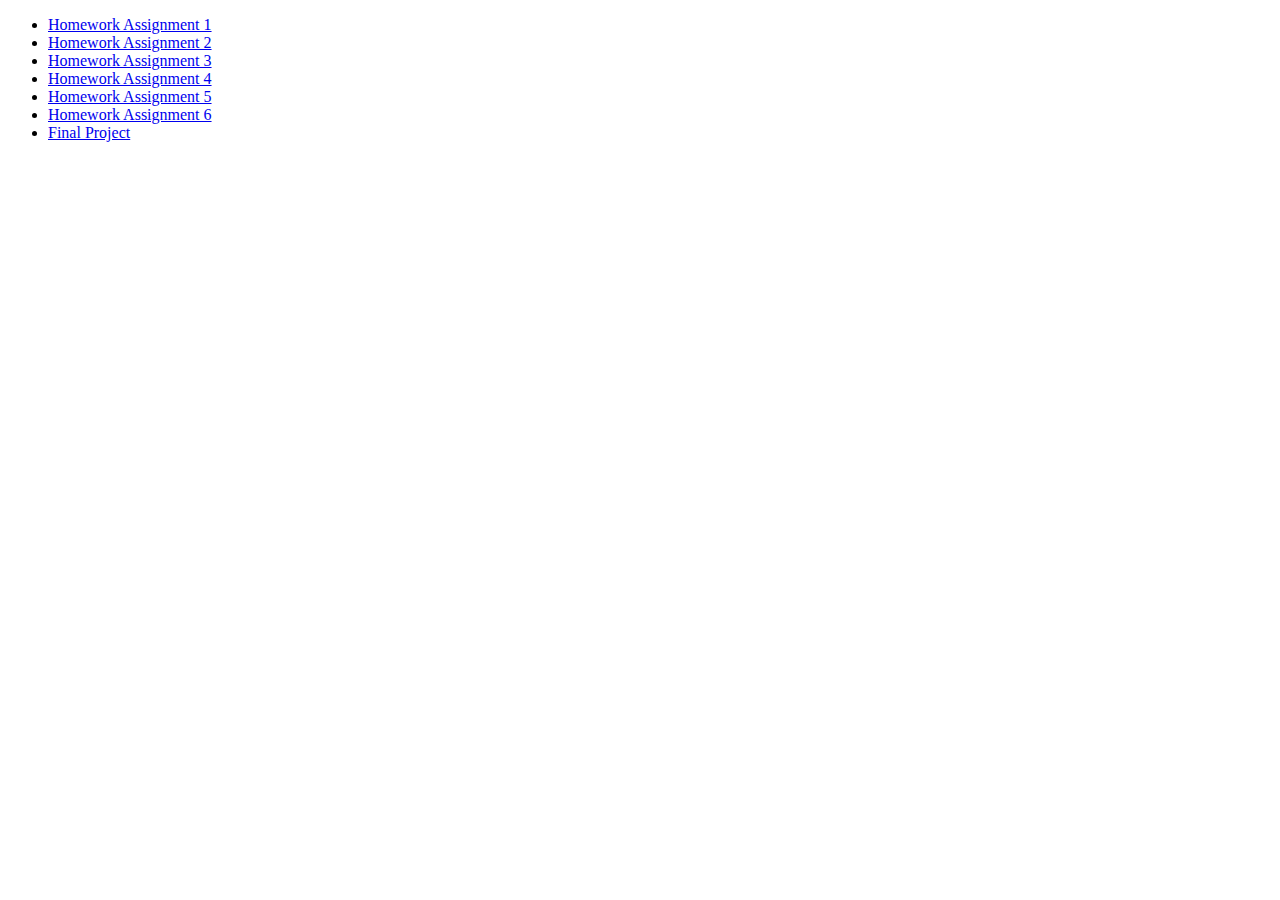
<file: index.html>
<!DOCTYPE html>
<html lang="en">
  <meta charset="UTF-8">
  <title>Page Title</title>
  
  <body>

    <ul>
      <li><a href="solution-hw1">Homework Assignment 1</a></li>
      <li><a href="solution-hw2">Homework Assignment 2</a></li>
      <li><a href="solution-hw3">Homework Assignment 3</a></li>
      <li><a href="solution-hw4">Homework Assignment 4</a></li>
      <li><a href="solution-hw5">Homework Assignment 5</a></li>
      <li><a href="solution-hw6">Homework Assignment 6</a></li>
      <li><a href="SpotifyD3js">Final Project</a></li>
    </ul>

  </body>
</html>
</file>
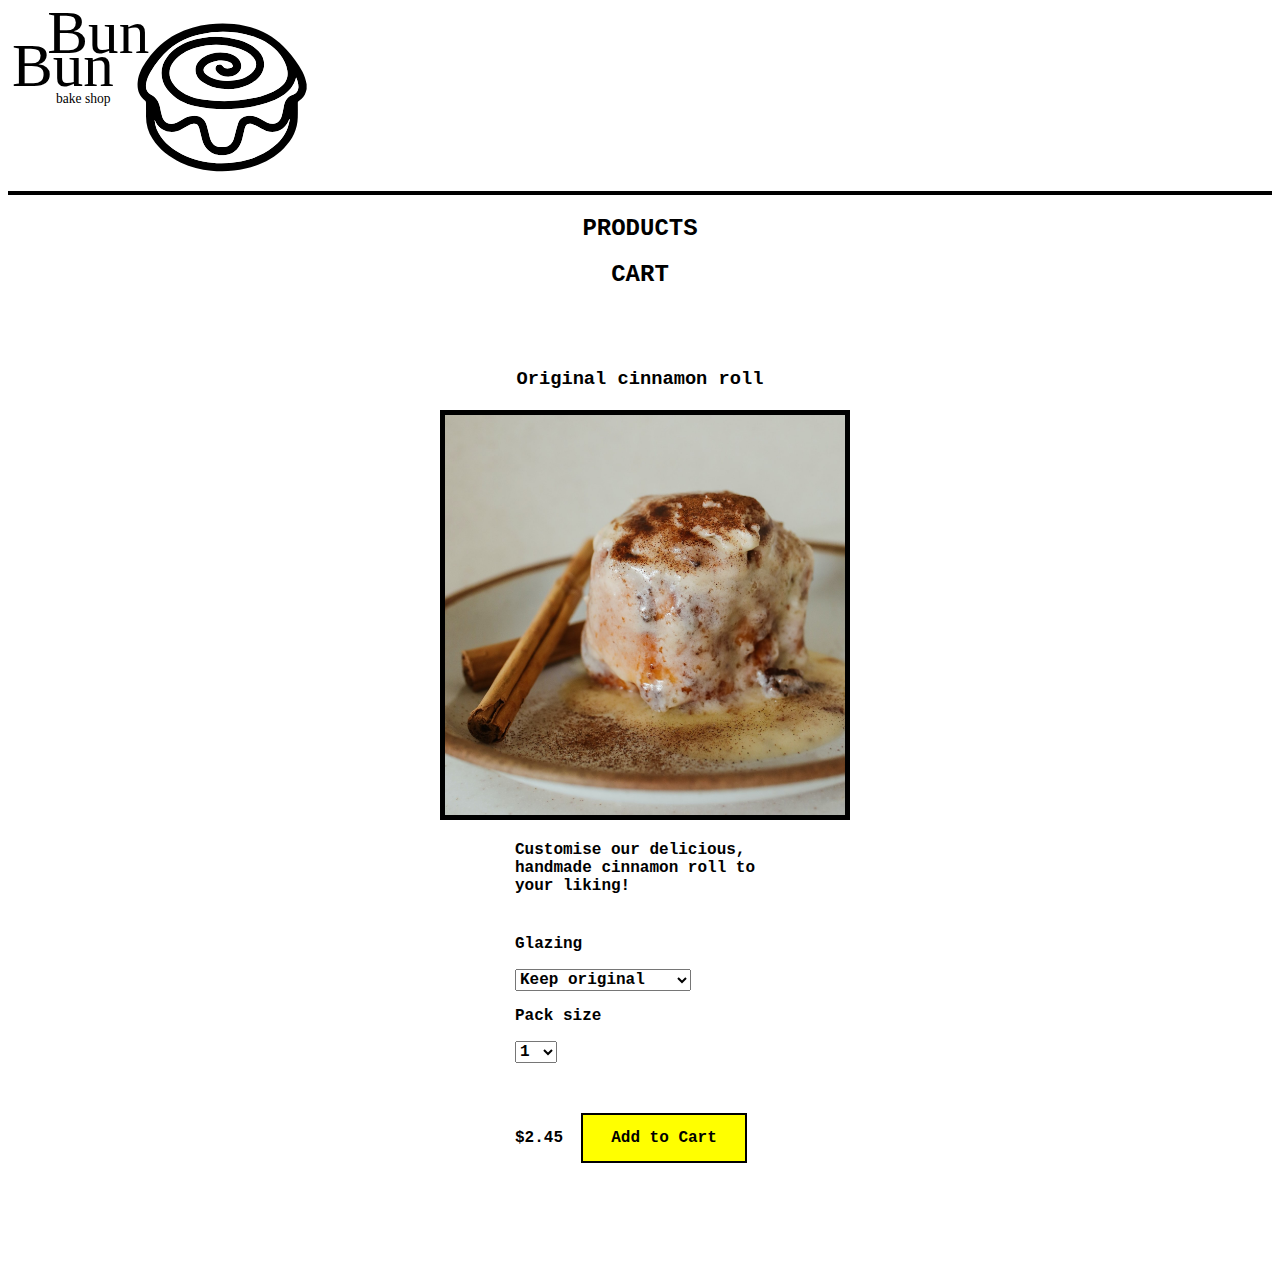
<file: solution-hw1/productdetail.html>
<!-- Product Detail Page -->
<!DOCTYPE html>
<html lang="en">
  <meta charset="UTF-8">
  <title>Page Title</title>
  <link rel="stylesheet" href="css/styles.css">
  
  <body>
    <div class="logo">
        <a href="./index.html">
          <img src="assets/logo/logo-01.svg" alt="Bun Bun bake shop logo" width="300px">
        </a>
    </div>
    <hr>
    
    <div class="shop-info">
      <h2><a href="./index.html">PRODUCTS</a></h2>
      <h2><a href="./cart.html">CART</a></h2>
    </div>

    <div class="header">
      <h3>Original cinnamon roll</h3>
    </div>

    <div class="detail-img">
        <img src="assets/products/original-cinnamon-roll.jpg" alt="original cinnamon roll" width="400px" border="5px">
    </div>

    <div class="detail-caption">
        <p>Customise our delicious,<br>handmade cinnamon roll to<br>your liking!</p>
    </div>

    <div class="select-choice">
        <p>Glazing</p>
        <div class="dropdown">
            <select>
              <option value="1">Keep original</option>
              <option value="2">Sugar milk</option>
              <option value="3">Vanilla milk</option>
              <option value="4">Double chocolate</option>
            </select>
        </div>

        <p>Pack size</p>
        <div class="dropdown">
            <select>
              <option value="1">1</option>
              <option value="2">3</option>
              <option value="3">6</option>
              <option value="4">12</option>
            </select>
        </div>
    </div>

    <div class="cart-detail">
      <div class="cart-elements">
        <p>$2.45</p>
        <a href="#" class="btn">Add to Cart</a>
      </div>
    </div>

  </body>
</html>
</file>
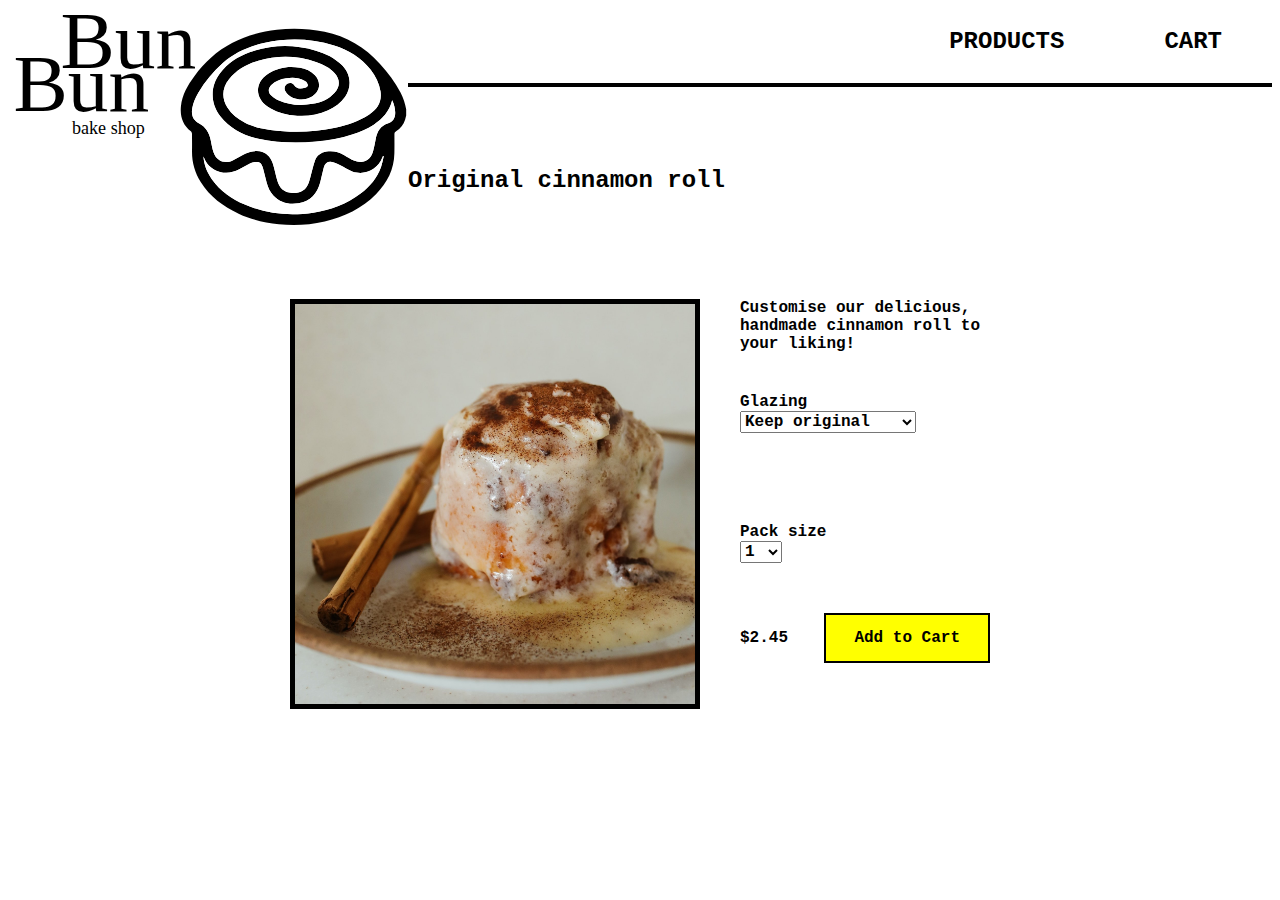
<file: solution-hw2/productdetail.html>
<!-- Product Detail Page -->
<!DOCTYPE html>
<html lang="en">
  <meta charset="UTF-8">
  <title>Page Title</title>
  <link rel="stylesheet" href="css/styles.css">
  
  <body>
    <div class="header-parent">
      <div class="header-child-left">
        <div class="logo">
          <a href="./index.html">
            <img src="assets/logo/logo-01.svg" alt="BunBun BakeShop logo" width="400px">
          </a>
        </div>
      </div>

      <div class="header-child-right">
        <div class="shop-info">
          <h2><a href="./index.html">PRODUCTS</a><a href="./cart.html">CART</a></h2>
        </div>

        <hr>

        <div class="header">
          <h3>Original cinnamon roll</h3>
        </div>

      </div>
    </div>

    <div class="detail-flex-parent">
      <div class="detail-flex-left">
        <div class="detail-img">
          <img src="assets/products/original-cinnamon-roll.jpg" alt="original cinnamon roll" width="400px" border="5px">
        </div>
      </div>
      
      <div class="detail-flex-right">
        <div class="detail-caption">
          <p>Customise our delicious,<br>handmade cinnamon roll to<br>your liking!</p>
        </div>


        <div class="select-glazing">
          <p>Glazing</p>
          <div class="dropdown">
              <select>
                <option value="1">Keep original</option>
                <option value="2">Sugar milk</option>
                <option value="3">Vanilla milk</option>
                <option value="4">Double chocolate</option>
              </select>
          </div>
        </div>

        <div class="select-packsize">
          <p>Pack size</p>
          <div class="dropdown">
              <select>
                <option value="1">1</option>
                <option value="2">3</option>
                <option value="3">6</option>
                <option value="4">12</option>
              </select>
          </div>
        </div>
          
  
        <div class="cart-detail">
          <div class="cart-price">
            <p>$2.45</p>
          </div>
          <div class="cart-btn">
            <a href="#" class="btn">Add to Cart</a>
          </div>
        </div>
      </div>
    </div>
    
 

  </body>
</html>
</file>
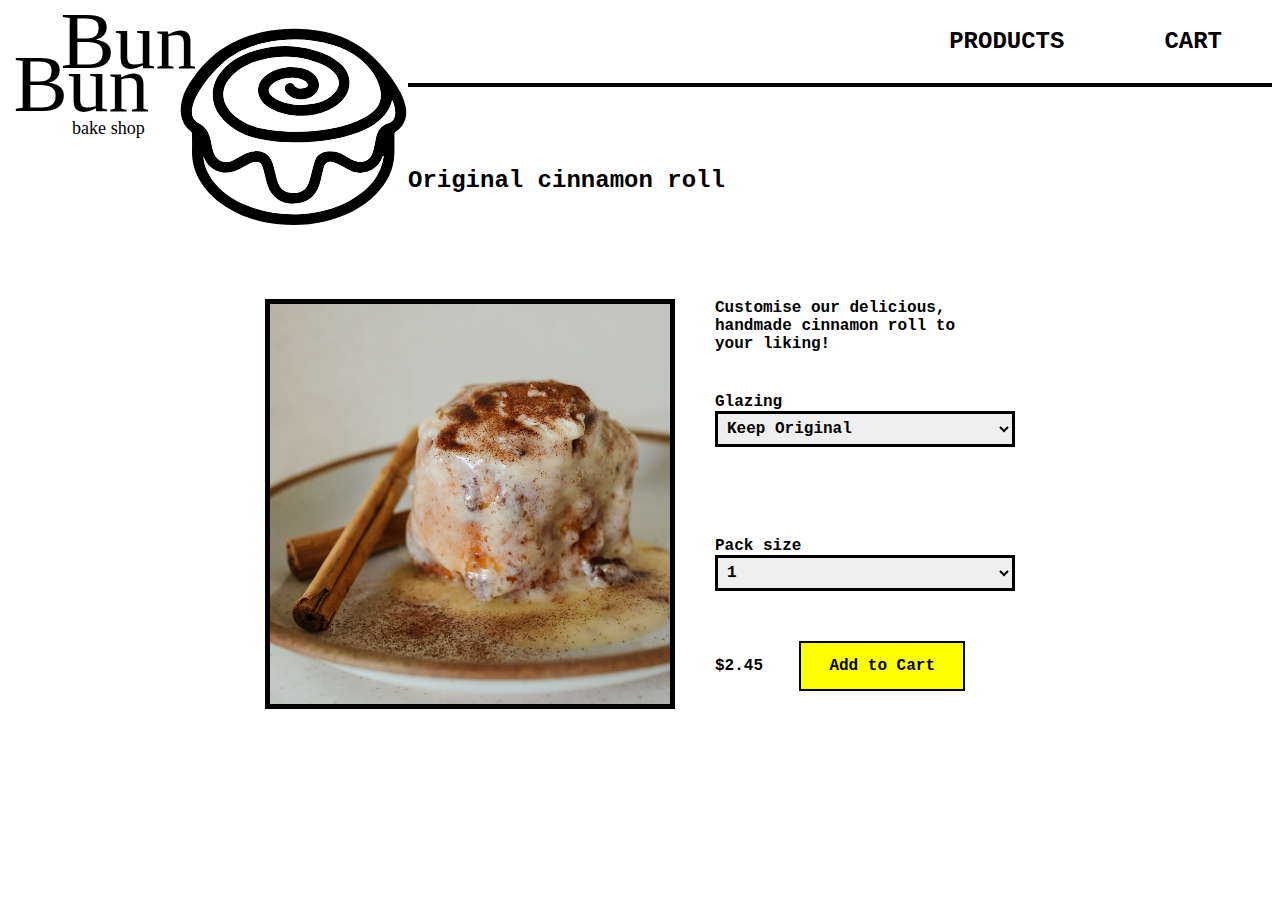
<file: solution-hw3/productdetail.html>
<!-- Product Detail Page -->
<!DOCTYPE html>
<html lang="en">
  <meta charset="UTF-8">
  <title>Page Title</title>
  <link rel="stylesheet" href="css/styles.css">
  <script src="js/app.js" defer></script> 
  
  <body>
    <div class="header-parent">
      <div class="header-child-left">
        <div class="logo">
          <a href="./index.html">
            <img src="assets/logo/logo-01.svg" alt="BunBun BakeShop logo" width="400px">
          </a>
        </div>
      </div>

      <div class="header-child-right">
        <div class="shop-info">
          <h2><a href="./index.html">PRODUCTS</a><a href="./cart.html">CART</a></h2>
        </div>

        <hr>

        <div class="header">
          <h3>Original cinnamon roll</h3>
        </div>

      </div>
    </div>

    <div class="detail-flex-parent">
      <div class="detail-flex-left">
        <div class="detail-img">
          <img src="assets/products/original-cinnamon-roll.jpg" alt="original cinnamon roll" width="400px" border="5px">
        </div>
      </div>
      
      <div class="detail-flex-right">
        <div class="detail-caption">
          <p>Customise our delicious,<br>handmade cinnamon roll to<br>your liking!</p>
        </div>


        <div class="select-glazing">
          <p>Glazing</p>
          <div class="dropdown">
              <select id="glazing-options"
                  onchange="totalChange(this)">
              </select>
          </div>
        </div>

        <div class="select-packsize">
          <p>Pack size</p>
          <div class="dropdown">
              <select id="pack-options"
                  onchange="totalChange(this)">
              </select>
          </div>
        </div>
          
  
        <div class="cart-detail">
          <div class="cart-price">
            <p>$2.45</p>
          </div>
          <div class="cart-btn">
            <a href="#" class="btn">Add to Cart</a>
          </div>
        </div>
      </div>
    </div>
    
 

  </body>
</html>
</file>
<file: solution-hw1/css/styles.css>
body {
    font-family: 'Courier New', Courier, monospace;
}

hr {
    border: none;
    height: 4px;
    background-color: black;
}

/* image hyperlinks formatting (no underlines, default purple colored outline etc) */
a img {
    outline : none;
}

/* general hyperlinks formatting (no underlines, default purple color etc) */
a, a:visited {
    text-decoration: none;
    color: black;
    outline : none;
}

/* general header hyperlinks formatting (no underlines, default purple color etc) */
h2 a {
    text-decoration: none;
    color: black;
}

h2 a:hover {
    background-color: yellow;
}

/* shop navigation info to products and cart pages */
.shop-info h2 {
    text-align: center;
}

/* header formatting for top/main caption of each page */
.header h3 {
    text-align: center;
    margin: 80px 0 20px 0;
}

/* grouped product image, name and price as a single product card on main page */
.product-card {
    width: 250px;
    margin-left: auto;
    margin-right: auto;
    margin-bottom: 30px;
    padding: 5px 5px 5px 5px;
}

/* hover formatting for product cards to change to yellow */
.product-card:hover {
    font-weight: bold;
    background-color: yellow;
}

/* product name formatting */
.product-name {
    margin-top: 10px;
}

/* product name hyperlink formatting (no underlines, default purple color etc) */
.product-name a {
    text-decoration: none;
    color: black;
}

/* product price formatting (placed close, right after name) */
.product-price p {
    margin-top: 5px;
}

/* product detail image formatting */
.detail-img {
    width: 400px;
    margin-left: auto;
    margin-right: auto;
}

/* product detail page caption formatting */
.detail-caption {
    width: 250px;
    margin-left: auto;
    margin-right: auto;
    font-weight: bold;
}

/* dropdown formatting */
.select-choice {
    width: 250px;
    margin-left: auto;
    margin-right: auto;
    margin-top: 40px;
    margin-bottom: 50px;
    font-weight: bold;
}

/* dropdown text formatting */
.dropdown select {
    font-size: 16px;
    font-family: 'Courier New', Courier, monospace;
    font-weight: bold;
}

/* each item of bill is considered as a separate unit */
.item {
    width: 400px;
    margin-top: 60px;
    margin-bottom: 60px;
    margin-left: auto;
    margin-right: auto;
}

/* items of bill are centered aligned */
.item {
    text-align: center;
}

/* format of item details text in bill */
.item p {
    margin-bottom: 5px;
    margin-top: 5px;
    font-weight: bold;
}

/* bill formatting is centered aligned */
.bill {
    margin-left: auto;
    margin-right: auto;
    text-align: center;
}

/*bill horizontal line - shorter width, displayed above total price */
.bill hr {
    width: 40%;
    border: none;
    height: 4px;
    background-color: black;
    margin-left: auto;
    margin-right: auto;
}

/* bill summary that has the total price and checkout button */
.bill-summary {
    margin-bottom: 100px;
}

/* button formatting */
.btn {
    width: fit-content;
    border: 2px solid black;
    background-color: yellow;
    color: black;
    padding: 14px 28px;
    text-decoration: none;
    font-size: 16px;
    font-weight: bold;
    cursor: pointer;
    display: flex;
    margin-left: auto;
    margin-right: auto;
}

/* using a flex box to position the price text and 'add to cart' button in the center */
.cart-detail {
    display: flex;
    justify-content: center;
    align-items: center;
    margin-top: 10px;
    margin-bottom: 100px;
}

/* price text and 'add to cart' button grouped as a flex box */
.cart-elements {
    display: flex;
    width: 250px;
    font-weight: bold;
    font-size: 16px;
}
</file>
<file: solution-hw2/css/styles.css>
body {
    font-family: 'Courier New', Courier, monospace;
}

hr {
    border: none;
    height: 4px;
    background-color: black;
}

/* image hyperlinks formatting (no underlines, default purple colored outline etc) */
a img {
    outline : none;
}

p {
    margin: 0;
}

/* general hyperlinks formatting (no underlines, default purple color etc) */
a, a:visited {
    text-decoration: none;
    color: black;
    outline : none;
}

/* general header hyperlinks formatting (no underlines, default purple color etc) */
h2 a {
    text-decoration: none;
    color: black;
}

h2 a:hover {
    background-color: yellow;
}

/* shop navigation info to products and cart pages */
.shop-info h2 {
    text-align: center;
}

/* header formatting for top/main caption of each page */
.header h3 {
    text-align: left;
    margin-top: 80px;
    font-size: 24px;
}

/* grouped product image, name and price as a single product card on main page */
.product-card {
    width: 350px;
    margin-left: auto;
    margin-right: auto;
    margin-bottom: 30px;
    padding: 5px 5px 5px 5px;
}

/* hover formatting for product cards to change to yellow */
.product-card:hover {
    font-weight: bold;
    background-color: yellow;
}

/* product name formatting */
.product-name {
    margin-top: 10px;
}

/* product name hyperlink formatting (no underlines, default purple color etc) */
.product-name a {
    text-decoration: none;
    color: black;
}

/* product price formatting (placed close, right after name) */
.product-price p {
    margin-top: 5px;
}

/* product detail image formatting */
.detail-img {
    width: 400px;
}

/* product detail page caption formatting */
.detail-caption {
    font-weight: bold;
    margin-left: 50px;
}

/* dropdown formatting */
.select-glazing {
    margin-top: 40px;
    margin-bottom: 50px;
    margin-left: 50px;
    font-weight: bold;
}

/* dropdown formatting */
.select-packsize {
    margin-top: 40px;
    margin-bottom: 50px;
    margin-left: 50px;
    font-weight: bold;
}

/* dropdown text formatting */
.dropdown select {
    font-size: 16px;
    font-family: 'Courier New', Courier, monospace;
    font-weight: bold;
}

/*bill horizontal line - shorter width, displayed above total price */
.bill hr {
    width: 40%;
    border: none;
    height: 4px;
    background-color: black;
    margin-left: auto;
    margin-right: auto;
}

/* bill summary that has the total price and checkout button */
.bill-summary {
    margin-bottom: 20px;
}

/* button formatting */
.btn {
    width: fit-content;
    border: 2px solid black;
    background-color: yellow;
    color: black;
    padding: 14px 28px;
    text-decoration: none;
    font-size: 16px;
    font-weight: bold;
    cursor: pointer;
    display: flex;
}

/* using a flex box to position the price text and 'add to cart' button in the center */
.cart-detail {
    display: flex;
    align-items: center;
    justify-content: space-between;
    font-weight: bold;
    font-size: 16px;
    margin-left: 50px;
    width: 250px;
}

/* header parent flex box */
.header-parent {
    display: flex;
}

/* header child flex box for the logo */
.header-child-left {
    flex: 1;
}

/* header child flex box for the nav bar */
.header-child-right {
    flex: 3;
}

/* nav bar flex box */
.shop-info {
    display: flex;
    justify-content: right;
}

/* nav links */
.shop-info a {
    margin-left: 50px;
    margin-right: 50px;
}

/* all products */
.products {
    display: flex;
    flex-wrap: wrap;
    margin-top: 100px;
}

/* product details */
.detail-flex-parent {
    display: flex;
    justify-content: center;
    margin-top: 60px;
}

/* product detail layout */
.detail-flex-right {
    display: flex;
    flex-direction: column;
}

/* bill details */
.bill {
    display: flex;
    align-items: center;
    justify-content: space-between;
    margin-right: 50px;
    margin-top: 30px;
}

.item-detail {
    margin-left: 20px;
}

.bill-right, .bill-left {
    display: flex;
    font-weight: bold;
    font-size: 16px;
    align-items: center;
}

.bill-summary {
    display: flex;
    justify-content: space-between;
    font-weight: bold;
    font-size: 16px;
    margin-right: 50px;
    margin-top: 20px;
}
</file>
<file: solution-hw3/css/styles.css>
body {
    font-family: 'Courier New', Courier, monospace;
}

hr {
    border: none;
    height: 4px;
    background-color: black;
}

/* image hyperlinks formatting (no underlines, default purple colored outline etc) */
a img {
    outline : none;
}

p {
    margin: 0;
}

/* general hyperlinks formatting (no underlines, default purple color etc) */
a, a:visited {
    text-decoration: none;
    color: black;
    outline : none;
}

/* general header hyperlinks formatting (no underlines, default purple color etc) */
h2 a {
    text-decoration: none;
    color: black;
}

h2 a:hover {
    background-color: yellow;
}

/* shop navigation info to products and cart pages */
.shop-info h2 {
    text-align: center;
}

/* header formatting for top/main caption of each page */
.header h3 {
    text-align: left;
    margin-top: 80px;
    font-size: 24px;
}

/* grouped product image, name and price as a single product card on main page */
.product-card {
    width: 350px;
    margin-left: auto;
    margin-right: auto;
    margin-bottom: 30px;
    padding: 5px 5px 5px 5px;
}

/* hover formatting for product cards to change to yellow */
.product-card:hover {
    font-weight: bold;
    background-color: yellow;
}

/* product name formatting */
.product-name {
    margin-top: 10px;
}

/* product name hyperlink formatting (no underlines, default purple color etc) */
.product-name a {
    text-decoration: none;
    color: black;
}

/* product price formatting (placed close, right after name) */
.product-price p {
    margin-top: 5px;
}

/* product detail image formatting */
.detail-img {
    width: 400px;
}

/* product detail page caption formatting */
.detail-caption {
    font-weight: bold;
    margin-left: 50px;
}

/* dropdown formatting */
.select-glazing {
    margin-top: 40px;
    margin-bottom: 50px;
    margin-left: 50px;
    font-weight: bold;
}

/* dropdown formatting */
.select-packsize {
    margin-top: 40px;
    margin-bottom: 50px;
    margin-left: 50px;
    font-weight: bold;
}

/* dropdown text formatting */
.dropdown select {
    width: 300px;
    border: 3px;
    border-style: solid;
    border-color: black;
    padding: 5px;
    font-size: 16px;
    font-family: 'Courier New', Courier, monospace;
    font-weight: bold;
}

/*bill horizontal line - shorter width, displayed above total price */
.bill hr {
    width: 40%;
    border: none;
    height: 4px;
    background-color: black;
    margin-left: auto;
    margin-right: auto;
}

/* bill summary that has the total price and checkout button */
.bill-summary {
    margin-bottom: 20px;
}

/* button formatting */
.btn {
    width: fit-content;
    border: 2px solid black;
    background-color: yellow;
    color: black;
    padding: 14px 28px;
    text-decoration: none;
    font-size: 16px;
    font-weight: bold;
    cursor: pointer;
    display: flex;
}

/* using a flex box to position the price text and 'add to cart' button in the center */
.cart-detail {
    display: flex;
    align-items: center;
    justify-content: space-between;
    font-weight: bold;
    font-size: 16px;
    margin-left: 50px;
    width: 250px;
}

/* header parent flex box */
.header-parent {
    display: flex;
}

/* header child flex box for the logo */
.header-child-left {
    flex: 1;
}

/* header child flex box for the nav bar */
.header-child-right {
    flex: 3;
}

/* nav bar flex box */
.shop-info {
    display: flex;
    justify-content: right;
}

/* nav links */
.shop-info a {
    margin-left: 50px;
    margin-right: 50px;
}

/* all products */
.products {
    display: flex;
    flex-wrap: wrap;
    margin-top: 100px;
}

/* product details */
.detail-flex-parent {
    display: flex;
    justify-content: center;
    margin-top: 60px;
}

/* product detail layout */
.detail-flex-right {
    display: flex;
    flex-direction: column;
}

/* bill details */
.bill {
    display: flex;
    align-items: center;
    justify-content: space-between;
    margin-right: 50px;
    margin-top: 30px;
}

.item-detail {
    margin-left: 20px;
}

.bill-right, .bill-left {
    display: flex;
    font-weight: bold;
    font-size: 16px;
    align-items: center;
}

.bill-summary {
    display: flex;
    justify-content: space-between;
    font-weight: bold;
    font-size: 16px;
    margin-right: 50px;
    margin-top: 20px;
}
</file>
